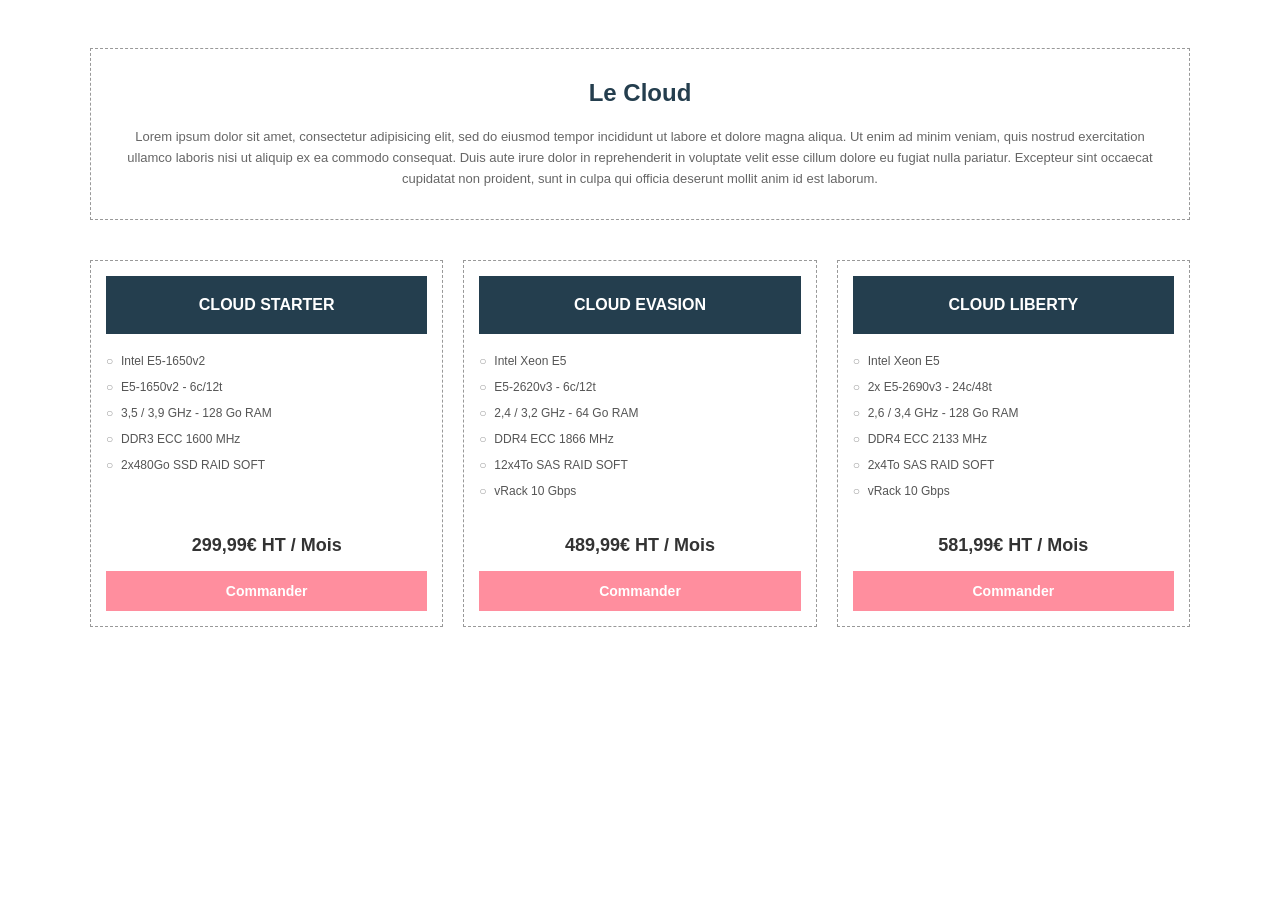
<file: essaie.html>
<!DOCTYPE html>
<html lang="fr">
<head>
    <meta charset="UTF-8">
    <meta name="viewport" content="width=device-width, initial-scale=1.0">
    <title>Le Cloud - Grille de tarifs</title>
    <link rel="stylesheet" href="essaie.css">
</head>
<body>

    <div class="body"><section class="container">
        <div class="header-box">
            <h1>Le cloud</h1>
            <p>Lorem ipsum dolor sit amet, consectetur adipisicing elit, sed do eiusmod tempor incididunt ut labore et dolore magna aliqua. Ut enim ad minim veniam, quis nostrud exercitation ullamco laboris nisi ut aliquip ex ea commodo consequat. Duis aute irure dolor in reprehenderit in voluptate velit esse cillum dolore eu fugiat nulla pariatur. Excepteur sint occaecat cupidatat non proident, sunt in culpa qui officia deserunt mollit anim id est laborum.</p>
        </div>

        <div class="pricing-grid">
            <!-- Carte Starter -->
            <div class="card">
                <div class="card-header">Cloud STARTER</div>
                <div class="card-body">
                    <ul>
                        <li>Intel E5-1650v2</li>
                        <li>E5-1650v2 - 6c/12t</li>
                        <li>3,5 / 3,9 GHz - 128 Go RAM</li>
                        <li>DDR3 ECC 1600 MHz</li>
                        <li>2x480Go SSD RAID SOFT</li>
                    </ul>
                    <div class="price">299,99€ HT / Mois</div>
                    <button class="btn">Commander</button>
                </div>
            </div>

            <!-- Carte Evasion -->
            <div class="card">
                <div class="card-header">Cloud EVASION</div>
                <div class="card-body">
                    <ul>
                        <li>Intel Xeon E5</li>
                        <li>E5-2620v3 - 6c/12t</li>
                        <li>2,4 / 3,2 GHz - 64 Go RAM</li>
                        <li>DDR4 ECC 1866 MHz</li>
                        <li>12x4To SAS RAID SOFT</li>
                        <li>vRack 10 Gbps</li>
                    </ul>
                    <div class="price">489,99€ HT / Mois</div>
                    <button class="btn">Commander</button>
                </div>
            </div>

            <!-- Carte Liberty -->
            <div class="card">
                <div class="card-header">Cloud LIBERTY</div>
                <div class="card-body">
                    <ul>
                        <li>Intel Xeon E5</li>
                        <li>2x E5-2690v3 - 24c/48t</li>
                        <li>2,6 / 3,4 GHz - 128 Go RAM</li>
                        <li>DDR4 ECC 2133 MHz</li>
                        <li>2x4To SAS RAID SOFT</li>
                        <li>vRack 10 Gbps</li>
                    </ul>
                    <div class="price">581,99€ HT / Mois</div>
                    <button class="btn">Commander</button>
                </div>
            </div>
        </div>
    </section></div>

</body>
</html>
</file>
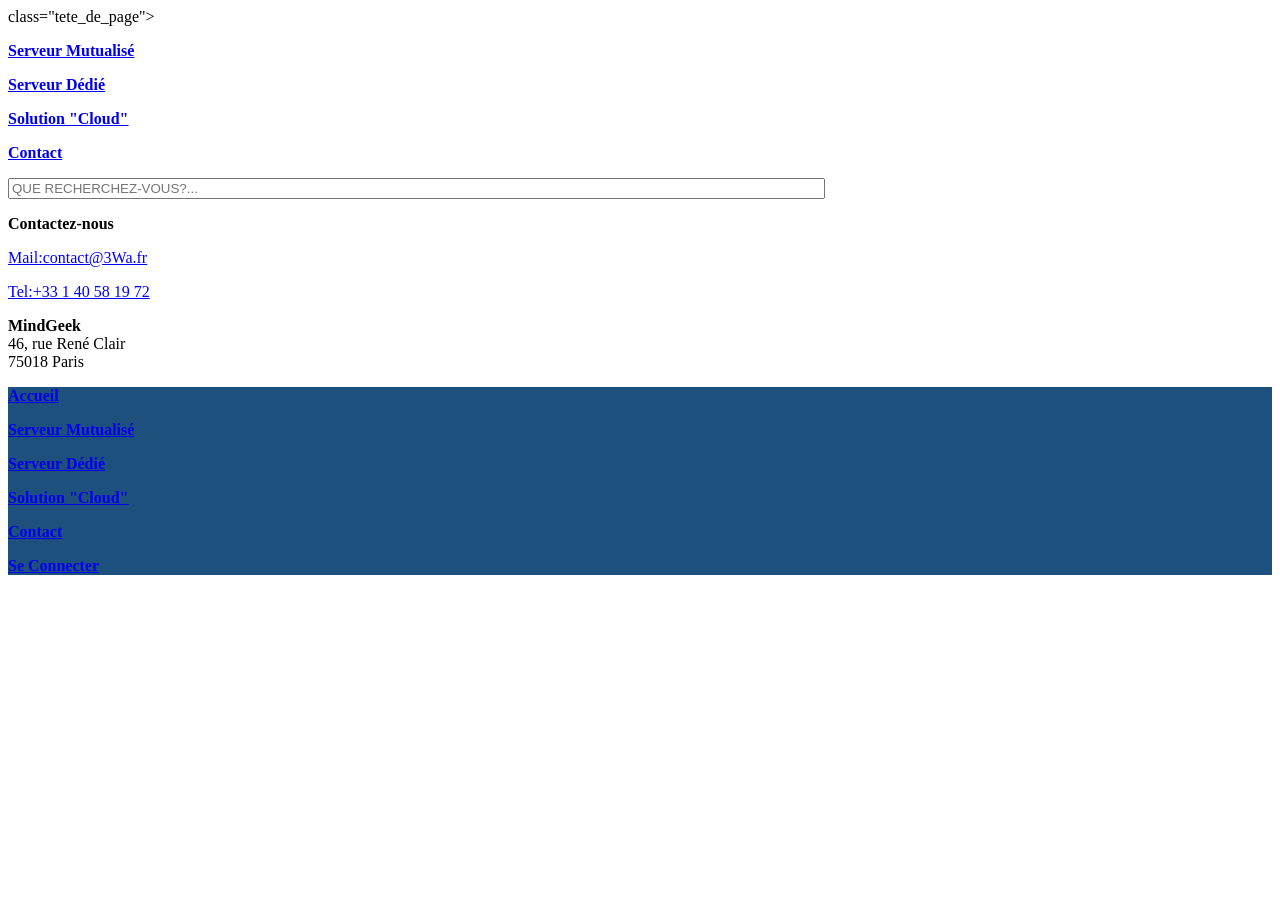
<file: page2.html>
<!DOCTYPE html>
<html lang="fr">
  <head>
    <meta charset="UTF-8">
    <meta name="viewport" content="width=device-width, initial-scale=1.0">
    <title>mindgeek</title>
    <link rel="stylesheet" href="stylepage2.css">
    <link rel="stylesheet" href="https://cdnjs.cloudflare.com/ajax/libs/font-awesome/6.5.1/css/all.min.css">
  </head>
  <body>
    <div class="page2">
      <header> class="tete_de_page">
            <p class="serM"><a href="Serveur_Mutualise.html"><strong>Serveur Mutualisé</strong></a></p>
            <p class="serD"><a href="Serveur_Dedie.html"><strong>Serveur Dédié</strong></a></p>
            <p class="serC"><a href="Solution_Cloud.html"><strong>Solution "Cloud"</strong></a></p>
            <p class="cont"><a href="#contact"><strong>Contact</strong></a></p>
      </header>
      <main class="milieu_de_page">
            <form>
                  <div class="fr-search-bar" role="search">
                       <input 
                            type="search"
                            id="search-input"
                            aria-describedby="search-input-messages"
                            name="textsearch"
                            placeholder="QUE RECHERCHEZ-VOUS?..."
                            size="100"
                            maxlength="30"
                            required/> 
                  </div>    
            </form>       
            <div class="milieu2">
                  <p class="contact"><strong>Contactez-nous</strong></p>
                  <p><a  href="mailto:contact@3Wa.fr">Mail:contact@3Wa.fr</a></p>
                  <p><a href="tel:+33140581972">Tel:+33 1 40 58 19 72</a></p>
                  <p><em></em><strong>MindGeek</strong><br>
                  46, rue René Clair<br>
                    75018 Paris</em></p>
            </div>
            <div></div>
      </main>

      <!-- Ceci est le pieds de notre page HTML -->
      <footer class="bas_de_page">
            <div>
                  <div> <p class="accueil"><a href="mingeek.html"><strong>Accueil</strong></a></p></div>
                  <div></div><p class="serM"><a href="Serveur_Mutualise.html"><strong>Serveur Mutualisé</strong></a></p></div>
                  <div> <p class="serD"><a href="Serveur_Dedie.html"><strong>Serveur Dédié</strong></a></p></div>
                  <div><p class="serC"><a href="Solution_Cloud.html"><strong>Solution "Cloud"</strong></a></p></div>
                  <div><p class="cont"><a href="#contact"><strong>Contact</strong></a></p></div>
                  <div><p class="connexion"><a href="connexion.html"><strong>Se Connecter</strong></a></p></div>
            </div>

      </footer>
    </div>  
  </body>
</html>

<!-- Ceci est un commentaire HTML -->
 <pre></pre>
</file>
<file: essaie.css>
body {
    font-family: Arial, sans-serif;
    background-color: #ffffff;
    color: #333;
    display: flex;
    justify-content: center;
    padding: 40px 20px;
}

.container {
    max-width: 1100px;
    width: 100%;
}

/* En-tête avec bordure pointillée */
.header-box {
    border: 1px dashed #999;
    padding: 30px;
    margin-bottom: 40px;
    text-align: center;
}

.header-box h1 {
    color: #243e4e;
    margin-top: 0;
    font-size: 24px;
    text-transform: capitalize;
}

.header-box p {
    font-size: 13px;
    line-height: 1.6;
    color: #666;
    margin-bottom: 0;
}

/* Grille des cartes */
.pricing-grid {
    display: flex;
    justify-content: space-between;
    gap: 20px;
}

.card {
    flex: 1;
    border: 1px dashed #999;
    padding: 15px;
    display: flex;
    flex-direction: column;
}

/* Header bleu de la carte */
.card-header {
    background-color: #243e4e;
    color: white;
    padding: 20px;
    text-align: center;
    font-weight: bold;
    font-size: 16px;
    text-transform: uppercase;
}

.card-body {
    padding-top: 20px;
    display: flex;
    flex-direction: column;
    height: 100%;
}

.card-body ul {
    list-style: none;
    padding: 0;
    margin: 0;
    flex-grow: 1; /* Pousse le prix et le bouton vers le bas */
}

.card-body li {
    font-size: 12px;
    color: #555;
    margin-bottom: 12px;
    padding-left: 15px;
    position: relative;
}

/* Petit rond avant chaque item */
.card-body li::before {
    content: "○";
    position: absolute;
    left: 0;
    color: #999;
}

.price {
    text-align: center;
    font-weight: bold;
    font-size: 18px;
    color: #333;
    margin: 25px 0 15px 0;
}

/* Bouton Rose */
.btn {
    background-color: #ff8e9e;
    color: white;
    border: none;
    padding: 12px;
    width: 100%;
    font-weight: bold;
    cursor: pointer;
    font-size: 14px;
    transition: background 0.3s;
}

.btn:hover {
    background-color: #ff7486;
}

/* Responsive pour mobiles */
@media (max-width: 768px) {
    .pricing-grid {
        flex-direction: column;
    }
}
</file>
<file: stylepage2.css>
.bas_de_page{
      width: 100%;
      height: 20%;
      align-items: center;
      justify-content:space-around;
      background-color: rgba(5, 62, 111, 0.903);
}
</file>
